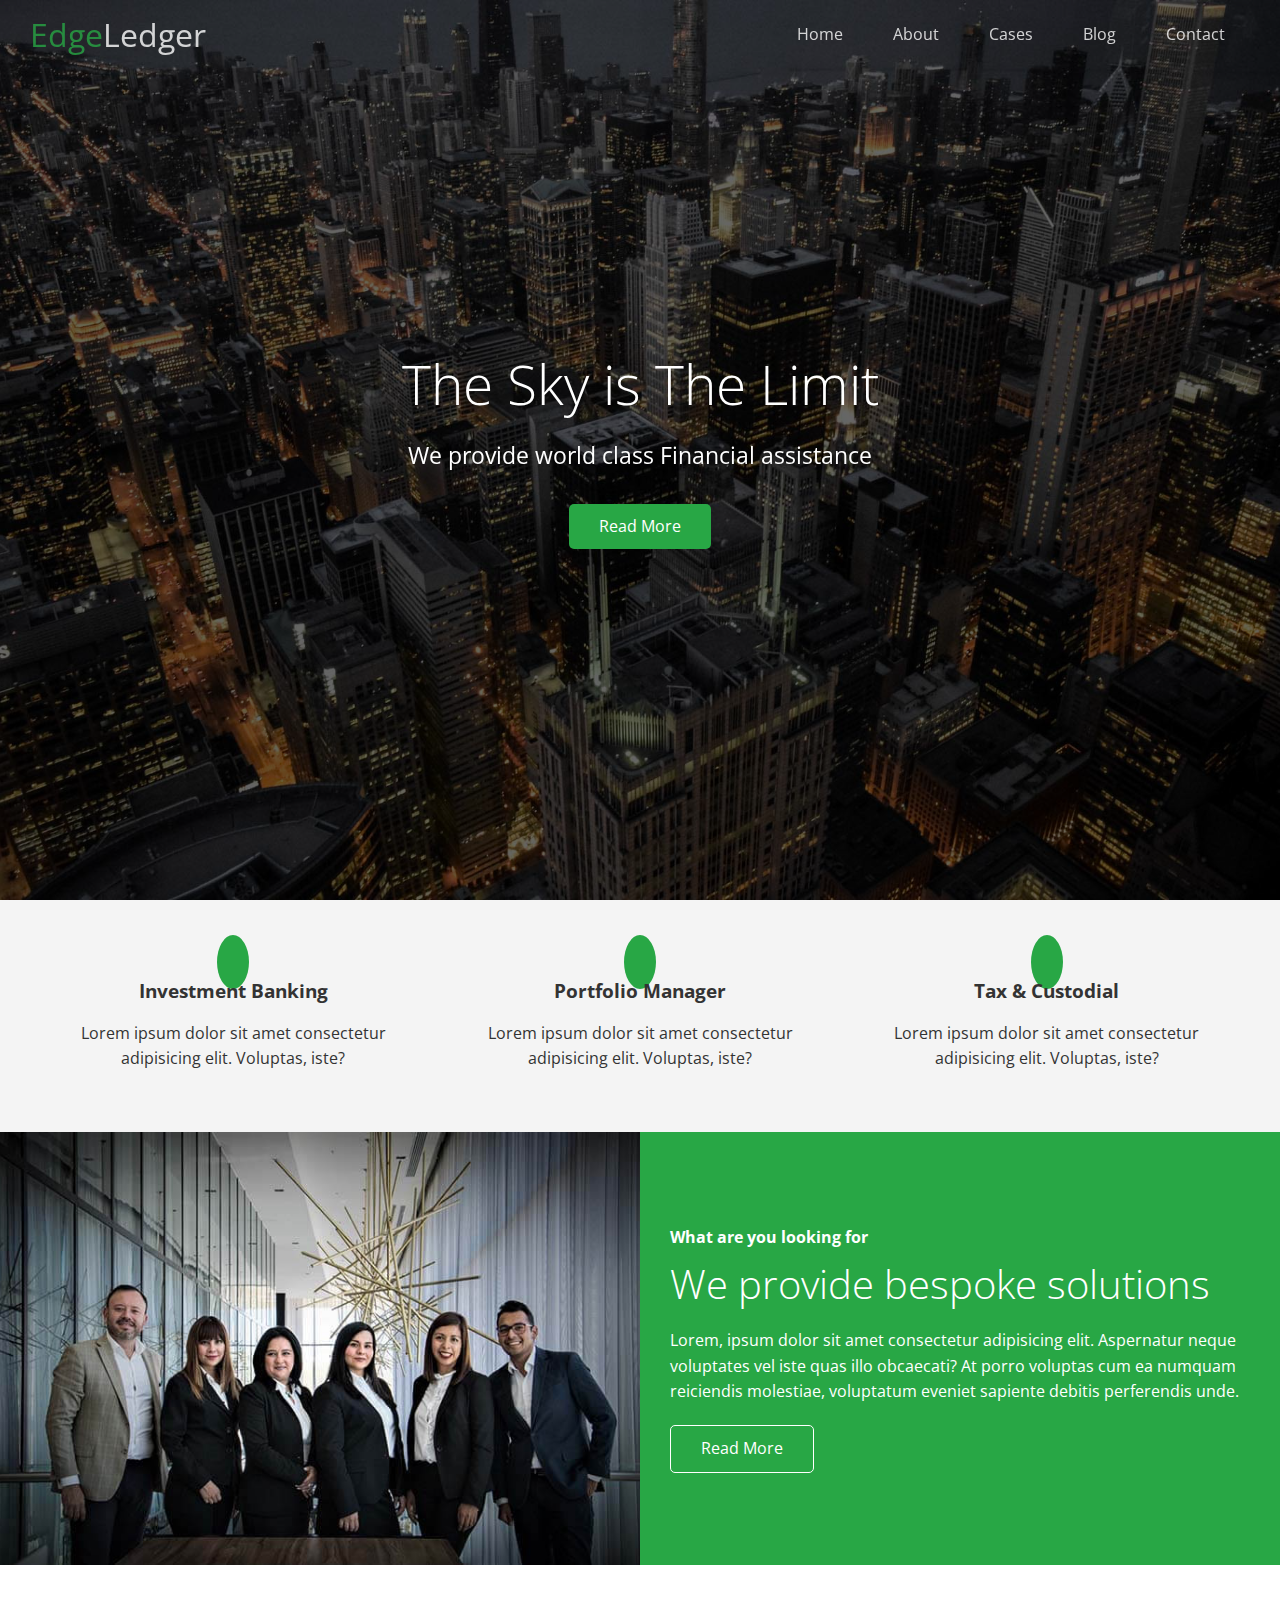
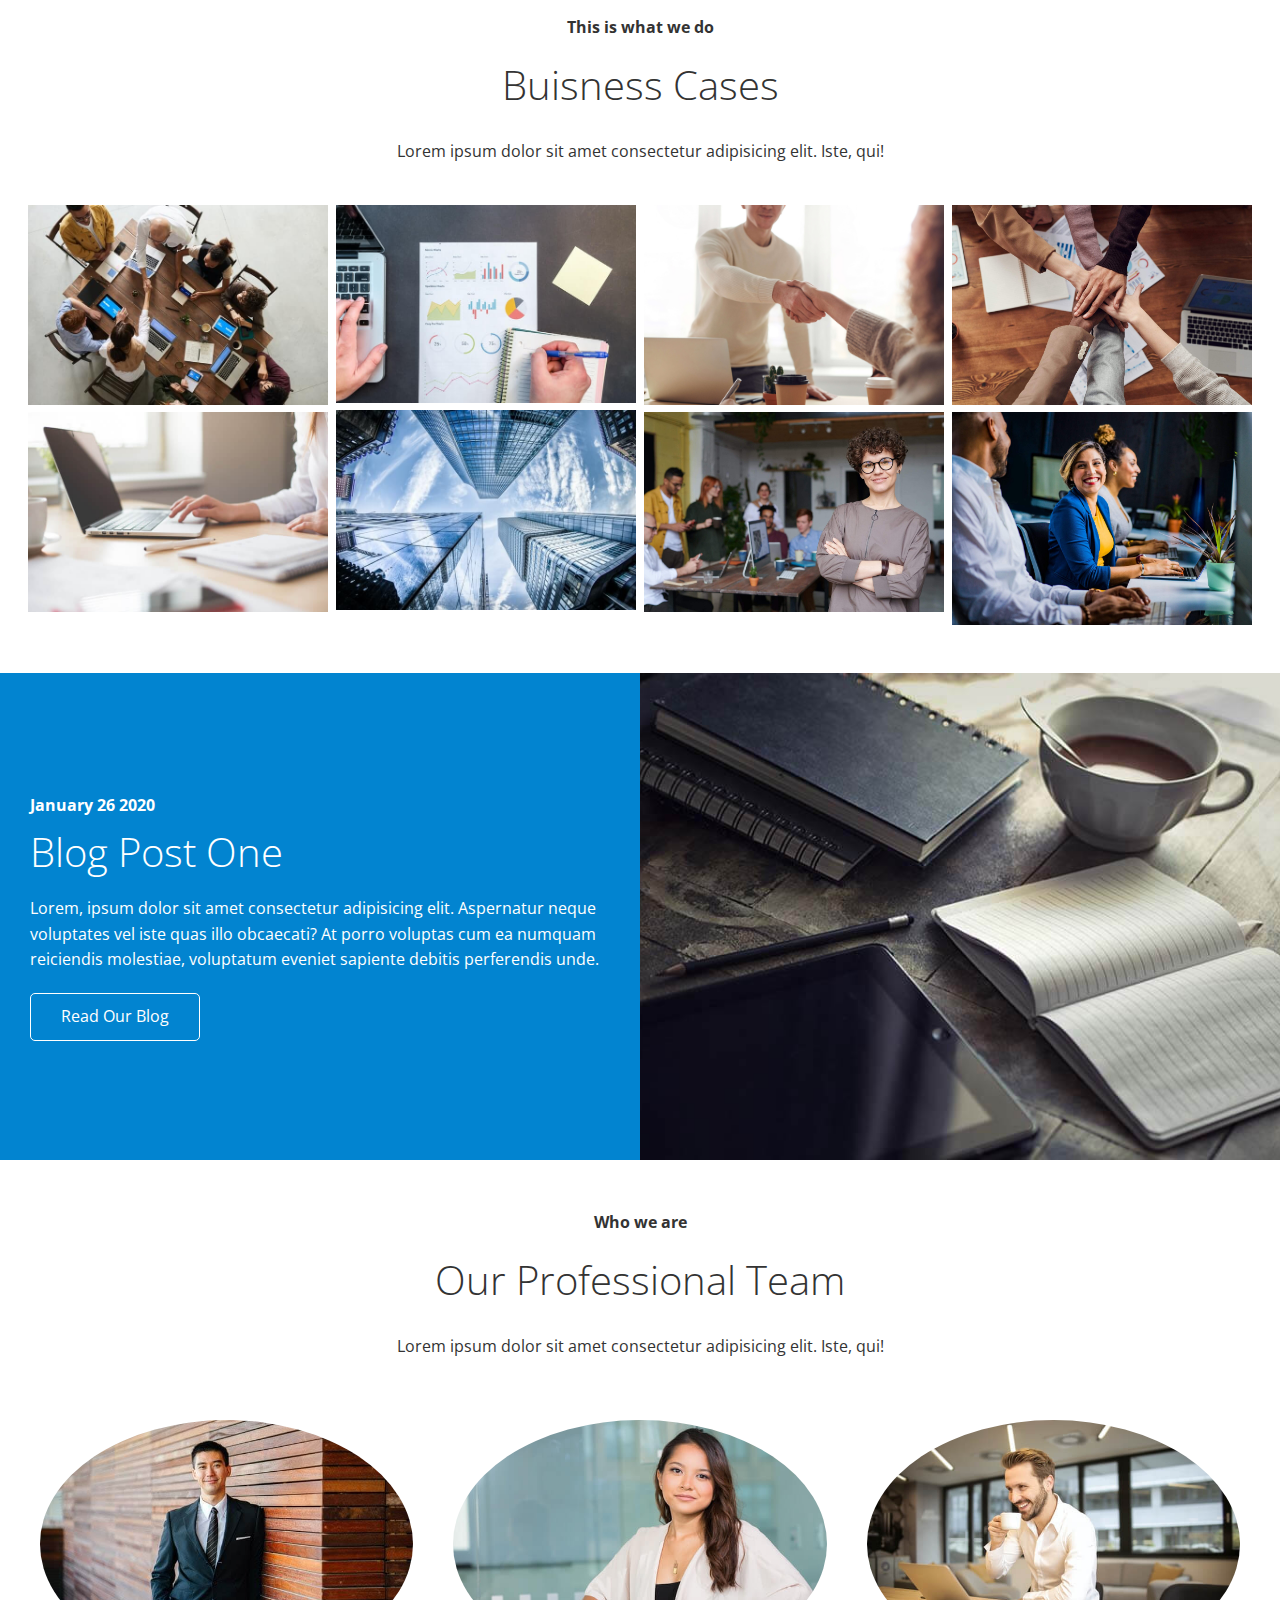
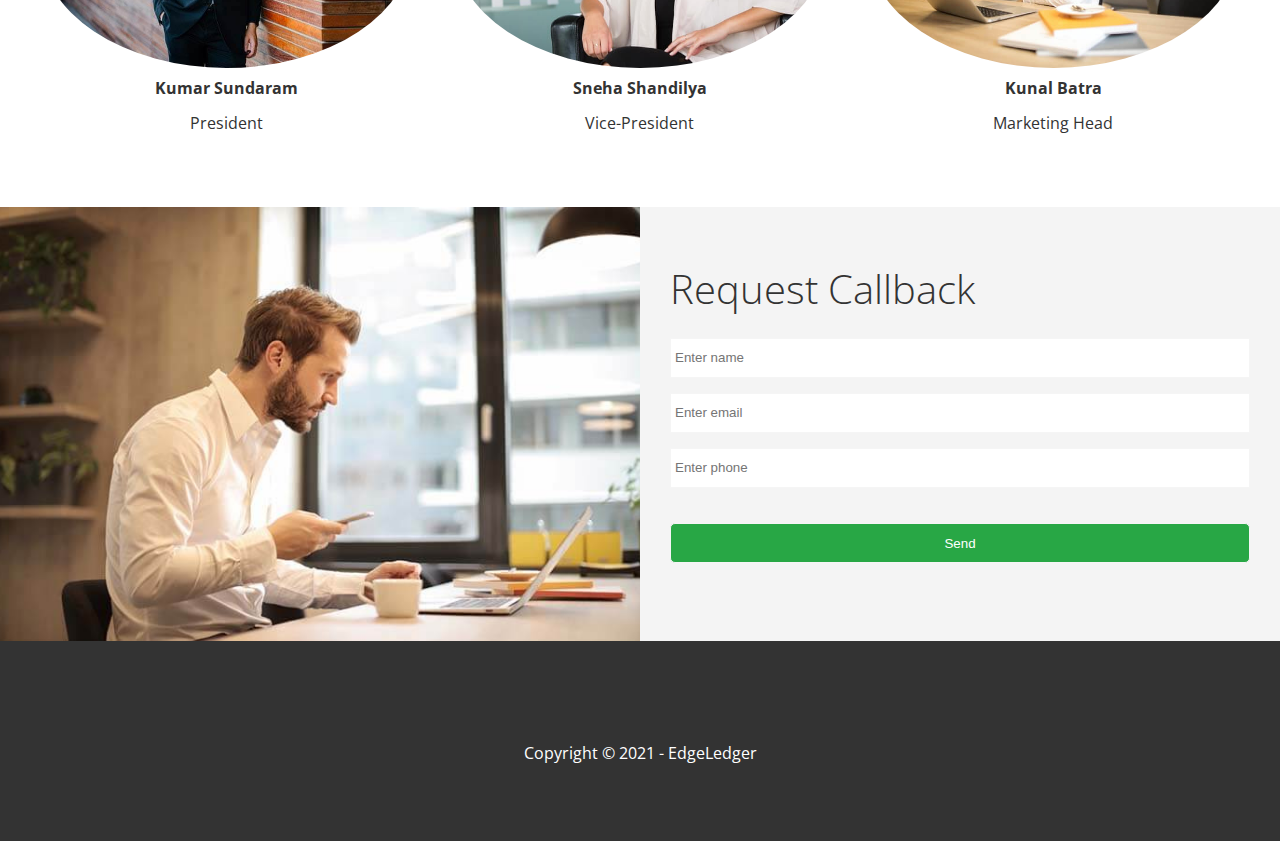
<file: index.html>
<!DOCTYPE html>
<html lang="en">
  <head>
    <meta charset="UTF-8" />
    <meta name="viewport" content="width=device-width, initial-scale=1.0" />
    <link
      rel="stylesheet"
      href="https://cdnjs.cloudflare.com/ajax/libs/font-awesome/5.15.2/css/all.min.css"
      integrity="sha512-HK5fgLBL+xu6dm/Ii3z4xhlSUyZgTT9tuc/hSrtw6uzJOvgRr2a9jyxxT1ely+B+xFAmJKVSTbpM/CuL7qxO8w=="
      crossorigin="anonymous"
    />
    <link rel="shortcut icon" type="image/x-icon" href="/favicon.ico">
    <link rel="stylesheet" href="css/lightbox.min.css" />
    <link rel="stylesheet" href="css/utilities.css" />
    <link rel="stylesheet" href="css/style.css" />
    <title>Welcome to EdgeLedger</title>
  </head>
  <body id="home">
    <header class="hero">
      <div id="navbar" class="navbar top">
        <h1 class="logo">
          <span class="text-primary"><i class="fas fa-book-open"></i> Edge</span
          >Ledger
        </h1>
        <nav>
          <ul>
            <li><a href="#home">Home</a></li>
            <li><a href="#about">About</a></li>
            <li><a href="#cases">Cases</a></li>
            <li><a href="#blog">Blog</a></li>
            <li><a href="#contact">Contact</a></li>
          </ul>
        </nav>
      </div>

      <div class="content">
        <h1>The Sky is The Limit</h1>
        <p>We provide world class Financial assistance</p>
        <a href="#about" class="btn"
          ><i class="fas fa-chevron-right"></i> Read More</a
        >
      </div>
    </header>

    <main>
      <!-- About:Icons -->
      <section id="about" class="icons bg-light">
        <div class="flex-items">
          <div>
            <i class="fas fa-university fa-2x"></i>
            <div>
              <h3>Investment Banking</h3>
              <p>
                Lorem ipsum dolor sit amet consectetur adipisicing elit.
                Voluptas, iste?
              </p>
            </div>
          </div>
          <div>
            <i class="fas fa-book-reader fa-2x"></i>
            <div>
              <h3>Portfolio Manager</h3>
              <p>
                Lorem ipsum dolor sit amet consectetur adipisicing elit.
                Voluptas, iste?
              </p>
            </div>
          </div>
          <div>
            <i class="fas fa-pencil-alt fa-2x"></i>
            <div>
              <h3>Tax & Custodial</h3>
              <p>
                Lorem ipsum dolor sit amet consectetur adipisicing elit.
                Voluptas, iste?
              </p>
            </div>
          </div>
        </div>
      </section>

      <!-- About:Solutions -->
      <section class="solution flex-columns">
        <div class="row">
          <div class="column">
            <div class="column-1">
              <img src="images/home/people.jpg" alt="People img" />
            </div>
          </div>
          <div class="column">
            <div class="column-2 bg-primary">
              <h4>What are you looking for</h4>
              <h2>We provide bespoke solutions</h2>
              <p>
                Lorem, ipsum dolor sit amet consectetur adipisicing elit.
                Aspernatur neque voluptates vel iste quas illo obcaecati? At
                porro voluptas cum ea numquam reiciendis molestiae, voluptatum
                eveniet sapiente debitis perferendis unde.
              </p>
              <a href="#" class="btn btn-outline">
                <i class="fas fa-chevron"></i> Read More
              </a>
            </div>
          </div>
        </div>
      </section>

      <!-- Cases -->
      <section id="cases" class="cases flex-grid section-padding">
        <header class="section-header">
          <h4>This is what we do</h4>
          <h2>Buisness Cases</h2>
          <p>
            Lorem ipsum dolor sit amet consectetur adipisicing elit. Iste, qui!
          </p>
        </header>
        <div class="row">
          <div class="column">
            <a
              href="images/cases/cases1.jpg"
              data-lightbox="cases"
              data-title="Lorem ipsum dolor sit amet consectetur adipisicing elit. Iste, qui!"
            >
              <img src="images/cases/cases1.jpg" alt="" />
            </a>
            <a
              href="images/cases/cases2.jpg"
              data-lightbox="cases"
              data-title="Lorem ipsum dolor sit amet consectetur adipisicing elit. Iste, qui!"
            >
              <img src="images/cases/cases2.jpg" alt="" />
            </a>
          </div>
          <div class="column">
            <a
              href="images/cases/cases3.jpg"
              data-lightbox="cases"
              data-title="Lorem ipsum dolor sit amet consectetur adipisicing elit. Iste, qui!"
            >
              <img src="images/cases/cases3.jpg" alt="" />
            </a>
            <a
              href="images/cases/cases4.jpg"
              data-lightbox="cases"
              data-title="Lorem ipsum dolor sit amet consectetur adipisicing elit. Iste, qui!"
            >
              <img src="images/cases/cases4.jpg" alt="" />
            </a>
          </div>
          <div class="column">
            <a
              href="images/cases/cases5.jpg"
              data-lightbox="cases"
              data-title="Lorem ipsum dolor sit amet consectetur adipisicing elit. Iste, qui!"
            >
              <img src="images/cases/cases5.jpg" alt="" />
            </a>
            <a
              href="images/cases/cases6.jpg"
              data-lightbox="cases"
              data-title="Lorem ipsum dolor sit amet consectetur adipisicing elit. Iste, qui!"
            >
              <img src="images/cases/cases6.jpg" alt="" />
            </a>
          </div>
          <div class="column">
            <a
              href="images/cases/cases7.jpg"
              data-lightbox="cases"
              data-title="Lorem ipsum dolor sit amet consectetur adipisicing elit. Iste, qui!"
            >
              <img src="images/cases/cases7.jpg" alt="" />
            </a>
            <a
              href="images/cases/cases8.jpg"
              data-lightbox="cases"
              data-title="Lorem ipsum dolor sit amet consectetur adipisicing elit. Iste, qui!"
            >
              <img src="images/cases/cases8.jpg" alt="" />
            </a>
          </div>
        </div>
      </section>

      <!-- Blog -->
      <section id="blog" class="blog flex-columns flex-reverse">
        <div class="row">
          <div class="column">
            <div class="column-1">
              <img src="images/home/blog.jpg" alt="Blog img" />
            </div>
          </div>
          <div class="column">
            <div class="column-2 bg-secondary">
              <h4>January 26 2020</h4>
              <h2>Blog Post One</h2>
              <p>
                Lorem, ipsum dolor sit amet consectetur adipisicing elit.
                Aspernatur neque voluptates vel iste quas illo obcaecati? At
                porro voluptas cum ea numquam reiciendis molestiae, voluptatum
                eveniet sapiente debitis perferendis unde.
              </p>
              <a href="blog.html" class="btn btn-outline">
                <i class="fas fa-chevron"></i> Read Our Blog
              </a>
            </div>
          </div>
        </div>
      </section>

      <!-- Team -->

      <section id="team" class="team section-padding">
        <header class="section-header">
          <h4>Who we are</h4>
          <h2>Our Professional Team</h2>
          <p>
            Lorem ipsum dolor sit amet consectetur adipisicing elit. Iste, qui!
          </p>
        </header>

        <div class="flex-items">
          <div>
            <img src="images/team/person1.jpg" alt="" />
            <h4>Kumar Sundaram</h4>
            <p>President</p>
          </div>
          <div>
            <img src="images/team/person2.jpg" alt="" />
            <h4>Sneha Shandilya</h4>
            <p>Vice-President</p>
          </div>
          <div>
            <img src="images/team/person3.jpg" alt="" />
            <h4>Kunal Batra</h4>
            <p>Marketing Head</p>
          </div>
        </div>
      </section>

      <!-- Contact -->
      <section id="contact" class="contact flex-columns">
        <div class="row">
          <div class="column">
            <div class="column-1">
              <img src="images/home/contact.jpg" alt="People img" />
            </div>
          </div>
          <div class="column">
            <div class="column-2 bg-light">
              <h2>Request Callback</h2>
              <form action="" class="callback-form">
                <div class="form-control">
                  <label for="name"></label>
                  <input
                    type="text"
                    name="name"
                    id="name"
                    placeholder="Enter name"
                  />
                </div>
                <div class="form-control">
                  <label for="email"></label>
                  <input
                    type="email"
                    name="email"
                    id="email"
                    placeholder="Enter email"
                  />
                </div>
                <div class="form-control">
                  <label for="phone"></label>
                  <input
                    type="text"
                    name="phone"
                    id="phone"
                    placeholder="Enter phone"
                  />
                </div>
                <input type="button" value="Send" id="submit" class="btn" />
              </form>
            </div>
          </div>
        </div>
      </section>
    </main>

    <footer class="footer bg-dark">
      <div class="social">
        <a href="#"><i class="fab fa-facebook fa-2x"></i></a>
        <a href="#"><i class="fab fa-instagram fa-2x"></i></a>
        <a href="#"><i class="fab fa-twitter fa-2x"></i></a>
        <a href="#"><i class="fab fa-linkedin fa-2x"></i></a>
        <a href="#"><i class="fab fa-youtube fa-2x"></i></a>
      </div>
      <p>Copyright &copy; 2021 - EdgeLedger</p>
    </footer>
    <script
      src="https://code.jquery.com/jquery-3.5.1.min.js"
      integrity="sha256-9/aliU8dGd2tb6OSsuzixeV4y/faTqgFtohetphbbj0="
      crossorigin="anonymous"
    ></script>
    <script src="js/lightbox.min.js"></script>

    <script>
      const navbar = document.getElementById("navbar");
      let scrolled = false;

      window.onscroll = function () {
        if (window.pageYOffset > 100) {
          navbar.classList.remove("top");
          if (!scrolled) {
            navbar.style.transform = "translateY(-70px)";
          }
          setTimeout(function () {
            navbar.style.transform = "translateY(0px)";
            scrolled = true;
          }, 200);
        } else {
          navbar.classList.add("top");
          scrolled = false;
        }
      };

      // Smooth Scrolling
      $("#navbar a, .btn").on("click", function (e) {
        if (this.hash !== "") {
          e.preventDefault();

          const hash = this.hash;

          $("html, body").animate(
            {
              scrollTop: $(hash).offset().top - 100,
            },
            800
          );
        }
      });
    </script>
  </body>
</html>
</file>
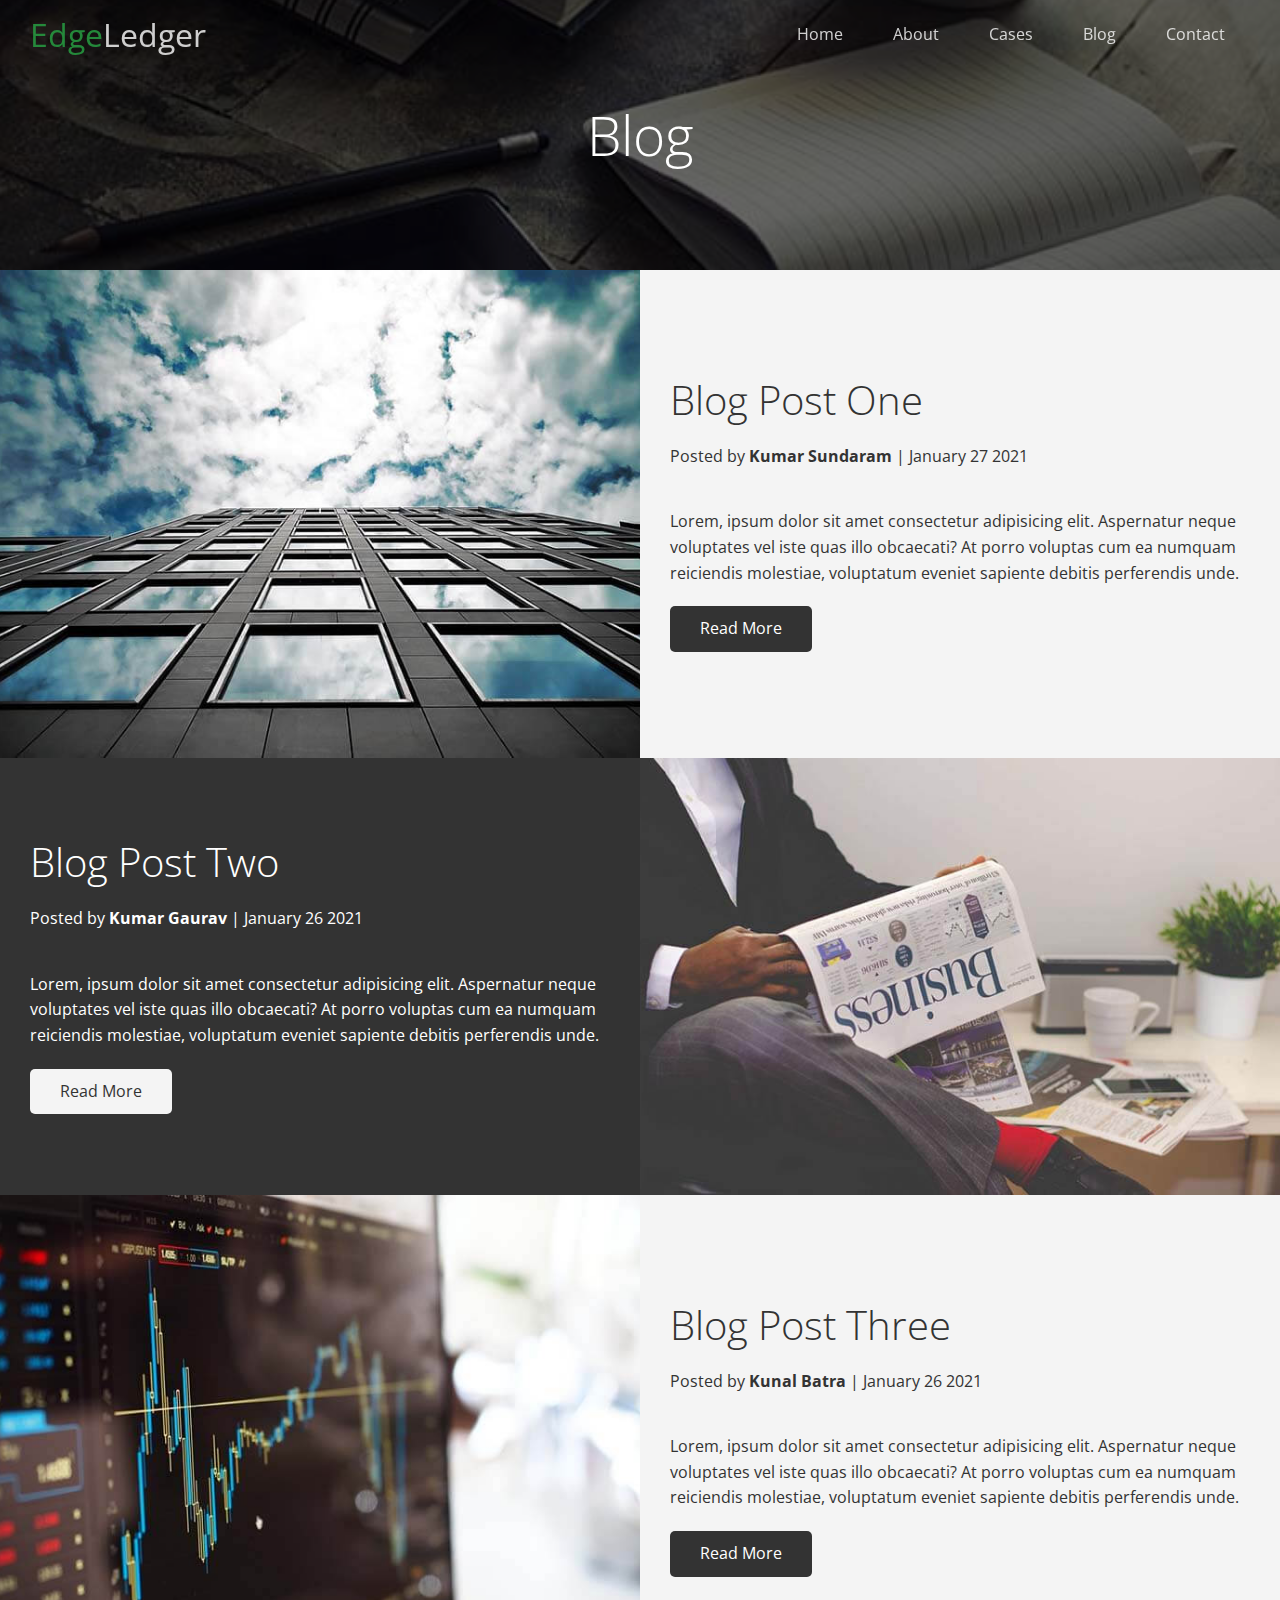
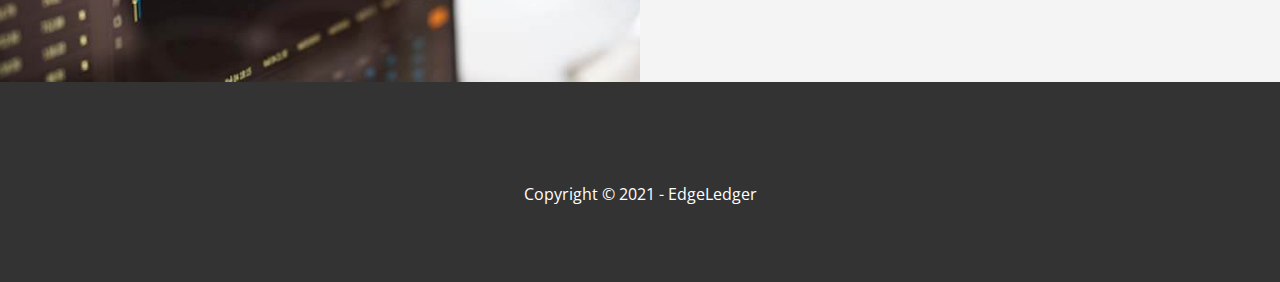
<file: blog.html>
<!DOCTYPE html>
<html lang="en">
  <head>
    <meta charset="UTF-8" />
    <meta name="viewport" content="width=device-width, initial-scale=1.0" />
    <link
      rel="stylesheet"
      href="https://cdnjs.cloudflare.com/ajax/libs/font-awesome/5.15.2/css/all.min.css"
      integrity="sha512-HK5fgLBL+xu6dm/Ii3z4xhlSUyZgTT9tuc/hSrtw6uzJOvgRr2a9jyxxT1ely+B+xFAmJKVSTbpM/CuL7qxO8w=="
      crossorigin="anonymous"
    />
    <link rel="stylesheet" href="css/utilities.css" />
    <link rel="stylesheet" href="css/style.css" />
    <title>Read Our Blog</title>
  </head>
  <body id="home">
    <header class="hero blog">
      <div id="navbar" class="navbar top">
        <h1 class="logo">
          <span class="text-primary"><i class="fas fa-book-open"></i> Edge</span
          >Ledger
        </h1>
        <nav>
          <ul>
            <li><a href="index.html#home">Home</a></li>
            <li><a href="index.html#about">About</a></li>
            <li><a href="index.html#cases">Cases</a></li>
            <li><a href="index.html#blog">Blog</a></li>
            <li><a href="index.html#contact">Contact</a></li>
          </ul>
        </nav>
      </div>

      <div class="content">
        <h1>Blog</h1>
      </div>
    </header>

    <main>
      <article class="flex-columns">
        <div class="row">
          <div class="column">
            <div class="column-1">
              <img src="images/blog/blog1.jpg" alt="People img" />
            </div>
          </div>
          <div class="column">
            <div class="column-2 bg-light">
              <h2>Blog Post One</h2>
              <p class="meta">
                <i class="fas fa-user"></i> Posted by
                <strong>Kumar Sundaram</strong> | January 27 2021
              </p>
              <p>
                Lorem, ipsum dolor sit amet consectetur adipisicing elit.
                Aspernatur neque voluptates vel iste quas illo obcaecati? At
                porro voluptas cum ea numquam reiciendis molestiae, voluptatum
                eveniet sapiente debitis perferendis unde.
              </p>
              <a href="post1.html" class="btn btn-dark">
                <i class="fas fa-chevron"></i> Read More
              </a>
            </div>
          </div>
        </div>
      </article>

      <article class="flex-columns flex-reverse">
        <div class="row">
          <div class="column">
            <div class="column-1">
              <img src="images/blog/blog2.jpg" alt="People img" />
            </div>
          </div>
          <div class="column">
            <div class="column-2 bg-dark">
              <h2>Blog Post Two</h2>
              <p class="meta">
                <i class="fas fa-user"></i> Posted by
                <strong>Kumar Gaurav</strong> | January 26 2021
              </p>
              <p>
                Lorem, ipsum dolor sit amet consectetur adipisicing elit.
                Aspernatur neque voluptates vel iste quas illo obcaecati? At
                porro voluptas cum ea numquam reiciendis molestiae, voluptatum
                eveniet sapiente debitis perferendis unde.
              </p>
              <a href="post2.html" class="btn btn-light">
                <i class="fas fa-chevron"></i> Read More
              </a>
            </div>
          </div>
        </div>
      </article>
      <article class="flex-columns">
        <div class="row">
          <div class="column">
            <div class="column-1">
              <img src="images/blog/blog3.jpg" alt="People img" />
            </div>
          </div>
          <div class="column">
            <div class="column-2 bg-light">
              <h2>Blog Post Three</h2>
              <p class="meta">
                <i class="fas fa-user"></i> Posted by
                <strong>Kunal Batra</strong> | January 26 2021
              </p>
              <p>
                Lorem, ipsum dolor sit amet consectetur adipisicing elit.
                Aspernatur neque voluptates vel iste quas illo obcaecati? At
                porro voluptas cum ea numquam reiciendis molestiae, voluptatum
                eveniet sapiente debitis perferendis unde.
              </p>
              <a href="post3.html" class="btn btn-dark">
                <i class="fas fa-chevron"></i> Read More
              </a>
            </div>
          </div>
        </div>
      </article>
    </main>

    <footer class="footer bg-dark">
      <div class="social">
        <a href="#"><i class="fab fa-facebook fa-2x"></i></a>
        <a href="#"><i class="fab fa-instagram fa-2x"></i></a>
        <a href="#"><i class="fab fa-twitter fa-2x"></i></a>
        <a href="#"><i class="fab fa-linkedin fa-2x"></i></a>
        <a href="#"><i class="fab fa-youtube fa-2x"></i></a>
      </div>
      <p>Copyright &copy; 2021 - EdgeLedger</p>
    </footer>

    <script>
      const navbar = document.getElementById("navbar");
      let scrolled = false;

      window.onscroll = function () {
        if (window.pageYOffset > 100) {
          navbar.classList.remove("top");
          if (!scrolled) {
            navbar.style.transform = "translateY(-70px)";
          }
          setTimeout(function () {
            navbar.style.transform = "translateY(0px)";
            scrolled = true;
          }, 200);
        } else {
          navbar.classList.add("top");
          scrolled = false;
        }
      };
    </script>
  </body>
</html>
</file>
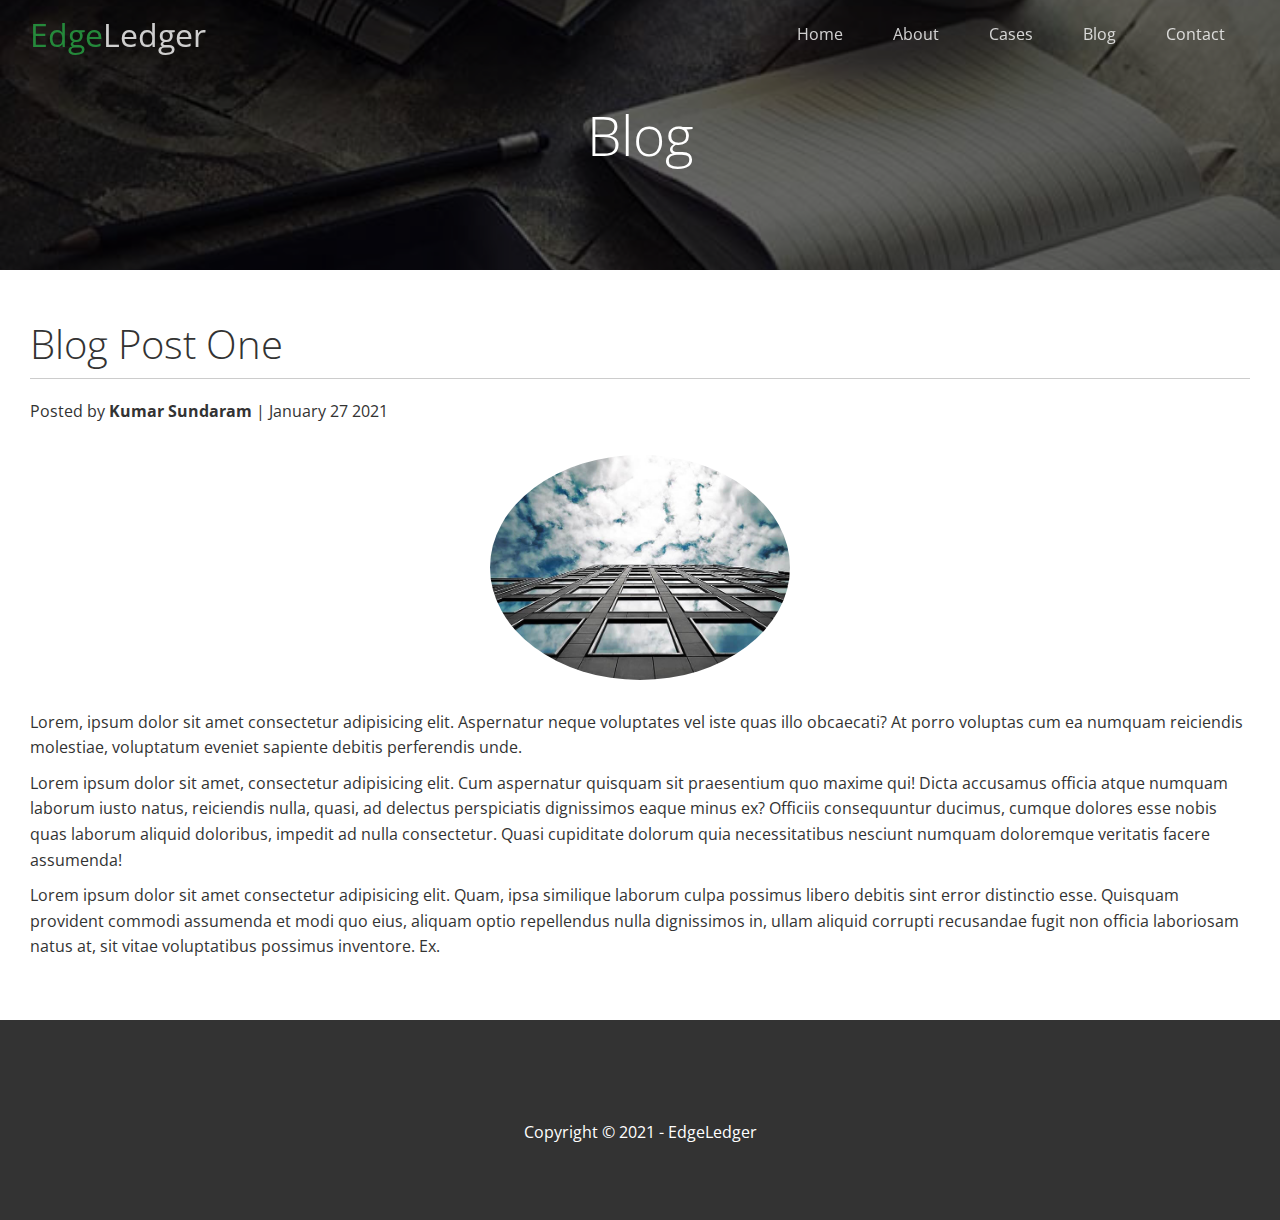
<file: post1.html>
<!DOCTYPE html>
<html lang="en">
  <head>
    <meta charset="UTF-8" />
    <meta name="viewport" content="width=device-width, initial-scale=1.0" />
    <link
      rel="stylesheet"
      href="https://cdnjs.cloudflare.com/ajax/libs/font-awesome/5.15.2/css/all.min.css"
      integrity="sha512-HK5fgLBL+xu6dm/Ii3z4xhlSUyZgTT9tuc/hSrtw6uzJOvgRr2a9jyxxT1ely+B+xFAmJKVSTbpM/CuL7qxO8w=="
      crossorigin="anonymous"
    />
    <link rel="stylesheet" href="css/utilities.css" />
    <link rel="stylesheet" href="css/style.css" />
    <title>Post 1</title>
  </head>
  <body id="home">
    <header class="hero blog">
      <div id="navbar" class="navbar top">
        <h1 class="logo">
          <span class="text-primary"><i class="fas fa-book-open"></i> Edge</span
          >Ledger
        </h1>
        <nav>
          <ul>
            <li><a href="index.html#home">Home</a></li>
            <li><a href="index.html#about">About</a></li>
            <li><a href="index.html#cases">Cases</a></li>
            <li><a href="index.html#blog">Blog</a></li>
            <li><a href="index.html#contact">Contact</a></li>
          </ul>
        </nav>
      </div>

      <div class="content">
        <h1>Blog</h1>
      </div>
    </header>

    <main>
      <section class="post">
        <h2>Blog Post One</h2>
        <p class="meta">
          <i class="fas fa-user"></i> Posted by
          <strong>Kumar Sundaram</strong> | January 27 2021
        </p>
        <img src="images/blog/blog1.jpg" alt="" />
        <p>
          Lorem, ipsum dolor sit amet consectetur adipisicing elit. Aspernatur
          neque voluptates vel iste quas illo obcaecati? At porro voluptas cum
          ea numquam reiciendis molestiae, voluptatum eveniet sapiente debitis
          perferendis unde.
        </p>
        <p>
          Lorem ipsum dolor sit amet, consectetur adipisicing elit. Cum
          aspernatur quisquam sit praesentium quo maxime qui! Dicta accusamus
          officia atque numquam laborum iusto natus, reiciendis nulla, quasi, ad
          delectus perspiciatis dignissimos eaque minus ex? Officiis
          consequuntur ducimus, cumque dolores esse nobis quas laborum aliquid
          doloribus, impedit ad nulla consectetur. Quasi cupiditate dolorum quia
          necessitatibus nesciunt numquam doloremque veritatis facere assumenda!
        </p>
        <p>
          Lorem ipsum dolor sit amet consectetur adipisicing elit. Quam, ipsa
          similique laborum culpa possimus libero debitis sint error distinctio
          esse. Quisquam provident commodi assumenda et modi quo eius, aliquam
          optio repellendus nulla dignissimos in, ullam aliquid corrupti
          recusandae fugit non officia laboriosam natus at, sit vitae
          voluptatibus possimus inventore. Ex.
        </p>
      </section>
    </main>

    <footer class="footer bg-dark">
      <div class="social">
        <a href="#"><i class="fab fa-facebook fa-2x"></i></a>
        <a href="#"><i class="fab fa-instagram fa-2x"></i></a>
        <a href="#"><i class="fab fa-twitter fa-2x"></i></a>
        <a href="#"><i class="fab fa-linkedin fa-2x"></i></a>
        <a href="#"><i class="fab fa-youtube fa-2x"></i></a>
      </div>
      <p>Copyright &copy; 2021 - EdgeLedger</p>
    </footer>
    <script>
      const navbar = document.getElementById("navbar");
      let scrolled = false;

      window.onscroll = function () {
        if (window.pageYOffset > 100) {
          navbar.classList.remove("top");
          if (!scrolled) {
            navbar.style.transform = "translateY(-70px)";
          }
          setTimeout(function () {
            navbar.style.transform = "translateY(0px)";
            scrolled = true;
          }, 200);
        } else {
          navbar.classList.add("top");
          scrolled = false;
        }
      };
    </script>
  </body>
</html>
</file>
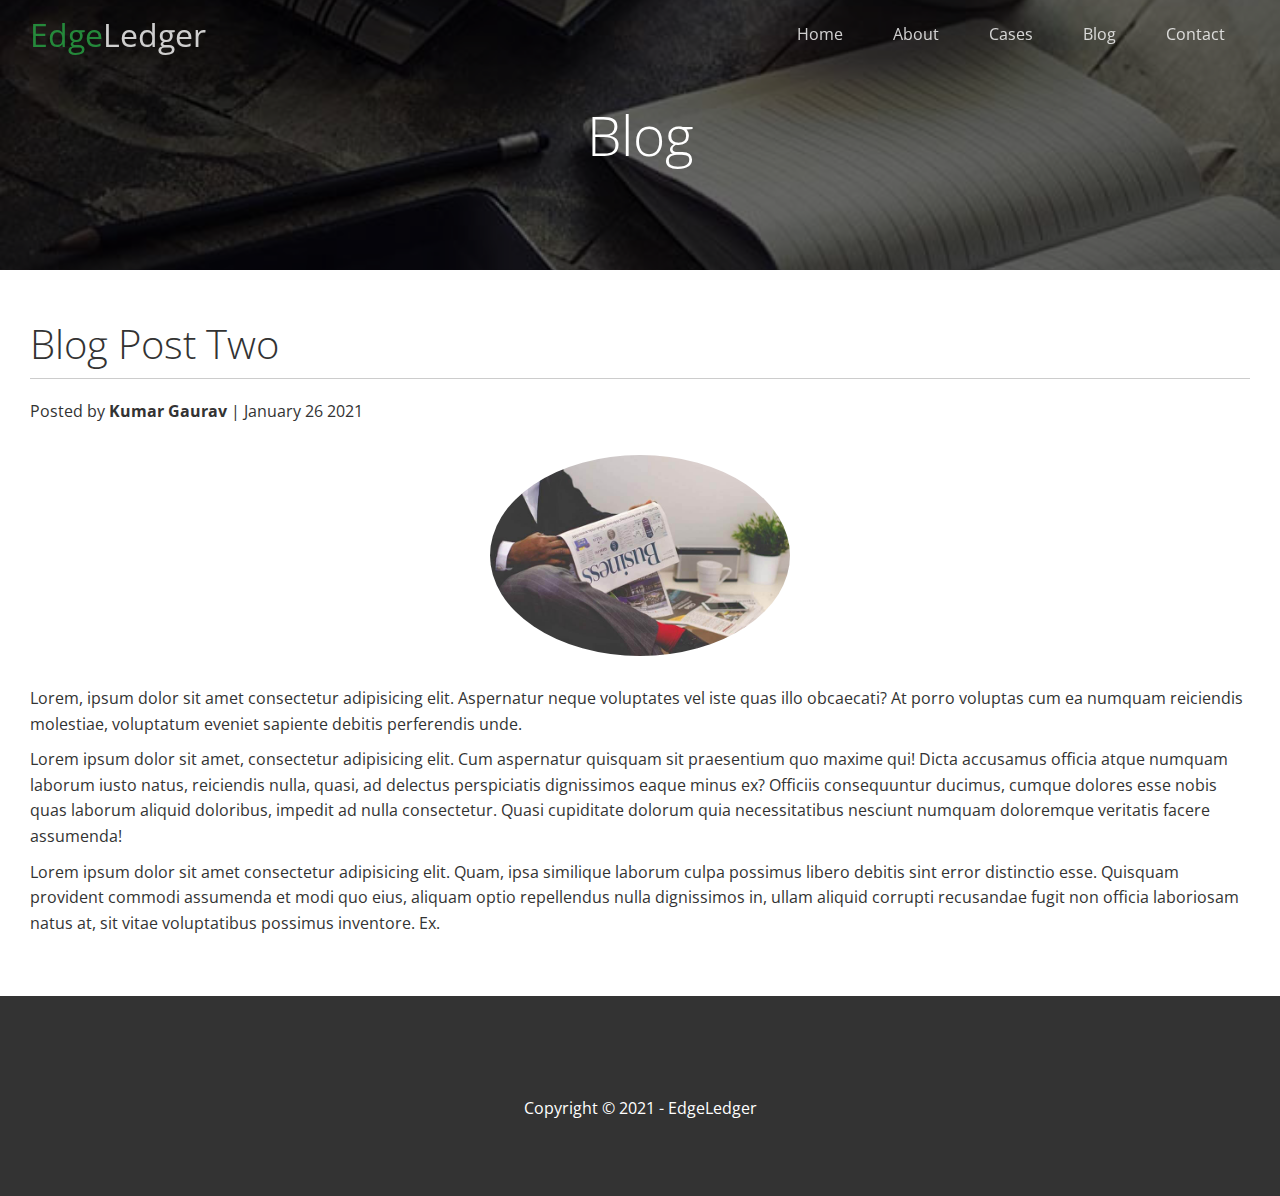
<file: post2.html>
<!DOCTYPE html>
<html lang="en">
  <head>
    <meta charset="UTF-8" />
    <meta name="viewport" content="width=device-width, initial-scale=1.0" />
    <link
      rel="stylesheet"
      href="https://cdnjs.cloudflare.com/ajax/libs/font-awesome/5.15.2/css/all.min.css"
      integrity="sha512-HK5fgLBL+xu6dm/Ii3z4xhlSUyZgTT9tuc/hSrtw6uzJOvgRr2a9jyxxT1ely+B+xFAmJKVSTbpM/CuL7qxO8w=="
      crossorigin="anonymous"
    />
    <link rel="stylesheet" href="css/utilities.css" />
    <link rel="stylesheet" href="css/style.css" />
    <title>Post 2</title>
  </head>
  <body id="home">
    <header class="hero blog">
      <div id="navbar" class="navbar top">
        <h1 class="logo">
          <span class="text-primary"><i class="fas fa-book-open"></i> Edge</span
          >Ledger
        </h1>
        <nav>
          <ul>
            <li><a href="index.html#home">Home</a></li>
            <li><a href="index.html#about">About</a></li>
            <li><a href="index.html#cases">Cases</a></li>
            <li><a href="index.html#blog">Blog</a></li>
            <li><a href="index.html#contact">Contact</a></li>
          </ul>
        </nav>
      </div>

      <div class="content">
        <h1>Blog</h1>
      </div>
    </header>

    <main>
      <section class="post">
        <h2>Blog Post Two</h2>
        <p class="meta">
          <i class="fas fa-user"></i> Posted by <strong>Kumar Gaurav</strong> |
          January 26 2021
        </p>
        <img src="images/blog/blog2.jpg" alt="" />
        <p>
          Lorem, ipsum dolor sit amet consectetur adipisicing elit. Aspernatur
          neque voluptates vel iste quas illo obcaecati? At porro voluptas cum
          ea numquam reiciendis molestiae, voluptatum eveniet sapiente debitis
          perferendis unde.
        </p>
        <p>
          Lorem ipsum dolor sit amet, consectetur adipisicing elit. Cum
          aspernatur quisquam sit praesentium quo maxime qui! Dicta accusamus
          officia atque numquam laborum iusto natus, reiciendis nulla, quasi, ad
          delectus perspiciatis dignissimos eaque minus ex? Officiis
          consequuntur ducimus, cumque dolores esse nobis quas laborum aliquid
          doloribus, impedit ad nulla consectetur. Quasi cupiditate dolorum quia
          necessitatibus nesciunt numquam doloremque veritatis facere assumenda!
        </p>
        <p>
          Lorem ipsum dolor sit amet consectetur adipisicing elit. Quam, ipsa
          similique laborum culpa possimus libero debitis sint error distinctio
          esse. Quisquam provident commodi assumenda et modi quo eius, aliquam
          optio repellendus nulla dignissimos in, ullam aliquid corrupti
          recusandae fugit non officia laboriosam natus at, sit vitae
          voluptatibus possimus inventore. Ex.
        </p>
      </section>
    </main>

    <footer class="footer bg-dark">
      <div class="social">
        <a href="#"><i class="fab fa-facebook fa-2x"></i></a>
        <a href="#"><i class="fab fa-instagram fa-2x"></i></a>
        <a href="#"><i class="fab fa-twitter fa-2x"></i></a>
        <a href="#"><i class="fab fa-linkedin fa-2x"></i></a>
        <a href="#"><i class="fab fa-youtube fa-2x"></i></a>
      </div>
      <p>Copyright &copy; 2021 - EdgeLedger</p>
    </footer>
    <script>
      const navbar = document.getElementById("navbar");
      let scrolled = false;

      window.onscroll = function () {
        if (window.pageYOffset > 100) {
          navbar.classList.remove("top");
          if (!scrolled) {
            navbar.style.transform = "translateY(-70px)";
          }
          setTimeout(function () {
            navbar.style.transform = "translateY(0px)";
            scrolled = true;
          }, 200);
        } else {
          navbar.classList.add("top");
          scrolled = false;
        }
      };
    </script>
  </body>
</html>
</file>
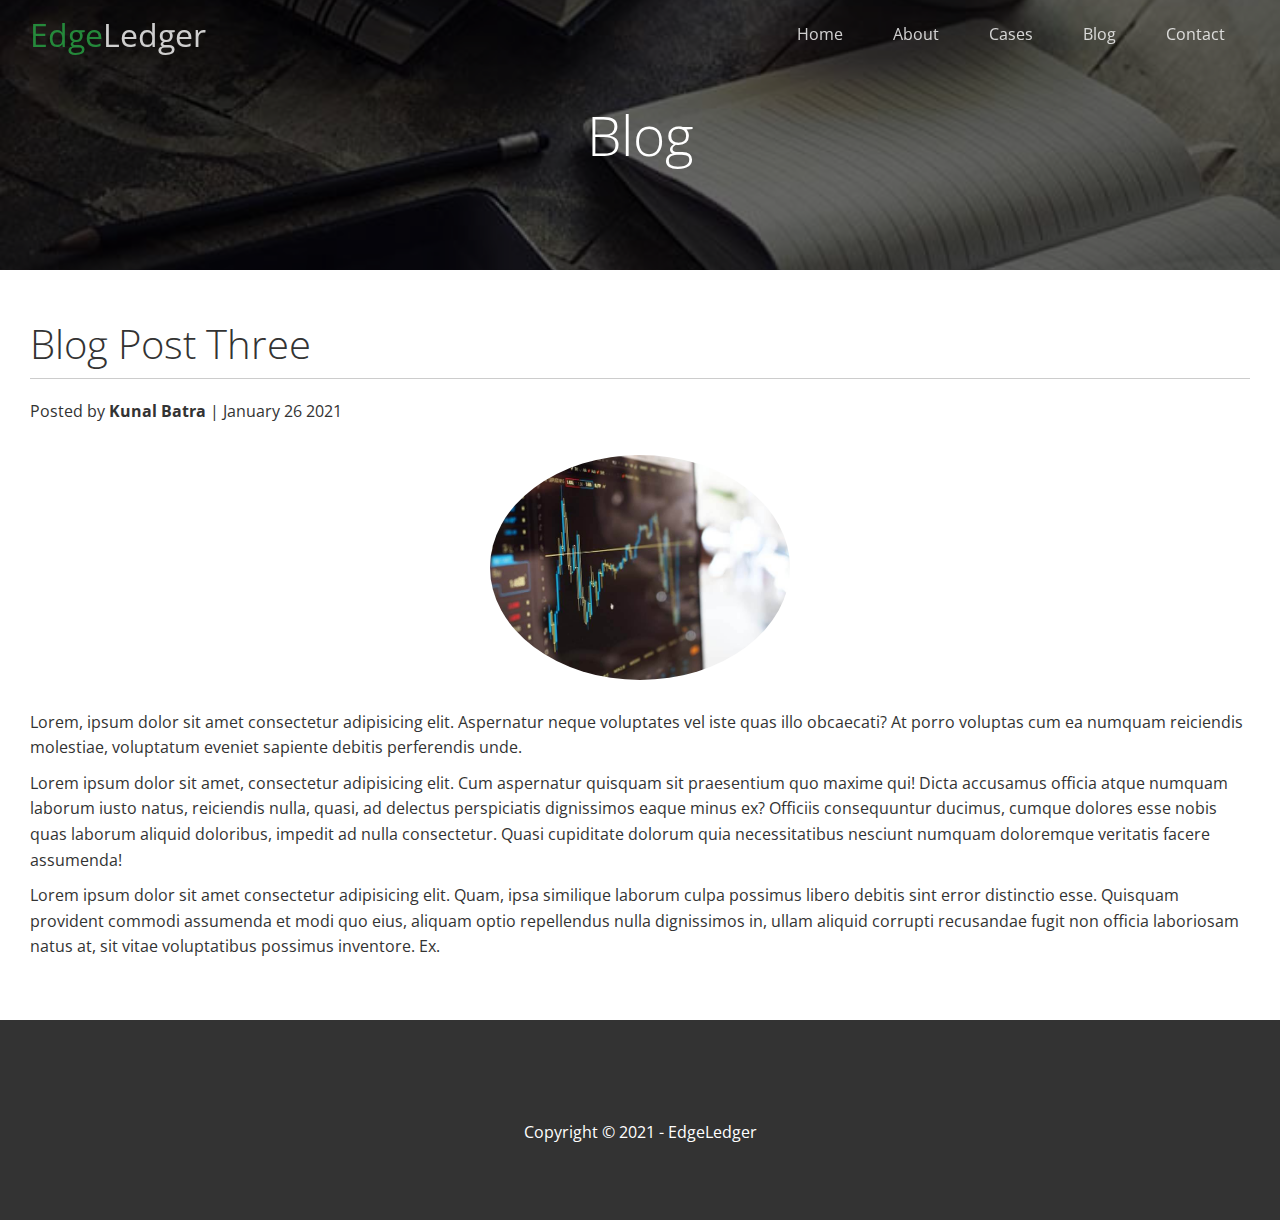
<file: post3.html>
<!DOCTYPE html>
<html lang="en">
  <head>
    <meta charset="UTF-8" />
    <meta name="viewport" content="width=device-width, initial-scale=1.0" />
    <link
      rel="stylesheet"
      href="https://cdnjs.cloudflare.com/ajax/libs/font-awesome/5.15.2/css/all.min.css"
      integrity="sha512-HK5fgLBL+xu6dm/Ii3z4xhlSUyZgTT9tuc/hSrtw6uzJOvgRr2a9jyxxT1ely+B+xFAmJKVSTbpM/CuL7qxO8w=="
      crossorigin="anonymous"
    />
    <link rel="stylesheet" href="css/utilities.css" />
    <link rel="stylesheet" href="css/style.css" />
    <title>Post 3</title>
  </head>
  <body id="home">
    <header class="hero blog">
      <div id="navbar" class="navbar top">
        <h1 class="logo">
          <span class="text-primary"><i class="fas fa-book-open"></i> Edge</span
          >Ledger
        </h1>
        <nav>
          <ul>
            <li><a href="index.html#home">Home</a></li>
            <li><a href="index.html#about">About</a></li>
            <li><a href="index.html#cases">Cases</a></li>
            <li><a href="index.html#blog">Blog</a></li>
            <li><a href="index.html#contact">Contact</a></li>
          </ul>
        </nav>
      </div>

      <div class="content">
        <h1>Blog</h1>
      </div>
    </header>

    <main>
      <section class="post">
        <h2>Blog Post Three</h2>
        <p class="meta">
          <i class="fas fa-user"></i> Posted by <strong>Kunal Batra</strong> |
          January 26 2021
        </p>
        <img src="images/blog/blog3.jpg" alt="" />
        <p>
          Lorem, ipsum dolor sit amet consectetur adipisicing elit. Aspernatur
          neque voluptates vel iste quas illo obcaecati? At porro voluptas cum
          ea numquam reiciendis molestiae, voluptatum eveniet sapiente debitis
          perferendis unde.
        </p>
        <p>
          Lorem ipsum dolor sit amet, consectetur adipisicing elit. Cum
          aspernatur quisquam sit praesentium quo maxime qui! Dicta accusamus
          officia atque numquam laborum iusto natus, reiciendis nulla, quasi, ad
          delectus perspiciatis dignissimos eaque minus ex? Officiis
          consequuntur ducimus, cumque dolores esse nobis quas laborum aliquid
          doloribus, impedit ad nulla consectetur. Quasi cupiditate dolorum quia
          necessitatibus nesciunt numquam doloremque veritatis facere assumenda!
        </p>
        <p>
          Lorem ipsum dolor sit amet consectetur adipisicing elit. Quam, ipsa
          similique laborum culpa possimus libero debitis sint error distinctio
          esse. Quisquam provident commodi assumenda et modi quo eius, aliquam
          optio repellendus nulla dignissimos in, ullam aliquid corrupti
          recusandae fugit non officia laboriosam natus at, sit vitae
          voluptatibus possimus inventore. Ex.
        </p>
      </section>
    </main>

    <footer class="footer bg-dark">
      <div class="social">
        <a href="#"><i class="fab fa-facebook fa-2x"></i></a>
        <a href="#"><i class="fab fa-instagram fa-2x"></i></a>
        <a href="#"><i class="fab fa-twitter fa-2x"></i></a>
        <a href="#"><i class="fab fa-linkedin fa-2x"></i></a>
        <a href="#"><i class="fab fa-youtube fa-2x"></i></a>
      </div>
      <p>Copyright &copy; 2021 - EdgeLedger</p>
    </footer>

    <script>
      const navbar = document.getElementById("navbar");
      let scrolled = false;

      window.onscroll = function () {
        if (window.pageYOffset > 100) {
          navbar.classList.remove("top");
          if (!scrolled) {
            navbar.style.transform = "translateY(-70px)";
          }
          setTimeout(function () {
            navbar.style.transform = "translateY(0px)";
            scrolled = true;
          }, 200);
        } else {
          navbar.classList.add("top");
          scrolled = false;
        }
      };
    </script>
  </body>
</html>
</file>
<file: css/utilities.css>
/* Text color */
.text-primary{
    color: #28a745;
}
.text-secondary{
    color: #0284d0;
}

/* Button */

.btn{
    cursor: pointer;
    display: inline-block;
    color: #ffffff;
    background: #28a745;
    padding: 10px 30px;
    border: none;
    border-radius: 5px;
}
.btn:hover{
    opacity: 0.9;
}

.btn-primary,
.bg-primary{
    color: #ffffff;
    background: #28a745;
}
.btn-secondary,
.bg-secondary{
    color: #ffffff;
    background: #0284d0;
}
.btn-dark,
.bg-dark{
    color: #ffffff;
    background: #333333;
}
.btn-light,
.bg-light{
    color: #333333;
    background: #f4f4f4;
}

.btn-outline{
    background: transparent;
    border: 1px solid #ffffff;

}

/* Flex-items */
.flex-items{
    display: flex;
    align-items: center;
    justify-content: center;
    text-align: center;
    height: 100%;
}

.flex-items > div{
    padding: 20px;
}

/* Flex-Columns */

.flex-columns.flex-reverse .row{
    flex-direction: row-reverse;
}

.flex-columns .row{
    display: flex;
    flex-direction: row;
    flex-wrap: wrap;
    width: 100%;
}

.flex-columns .column{
    display: flex;
    flex-direction: column;
    flex-basis: 100%;
    flex: 1;
}

.flex-columns .column .column-1,
.flex-columns .column .column-2
{
    height: 100%;
}

.flex-columns img{
    width: 100%;
    height: 100%;
    object-fit: cover;
}

.flex-columns .column-2{
        display: flex;
        flex-direction: column;
        align-items: flex-start;
        justify-content: center;
        padding: 30px;
 }

 .flex-columns h2{
     font-size: 40px;
     font-weight: 100;
 }
 
 .flex-columns h4{
     margin-bottom: 10px;
 }
 .flex-columns p{
     margin: 20px 0;
 }

/* Section header */

.section-header{
    padding: 30px;
    display: flex;
    flex-direction: column;
    align-items: center;
    justify-content: center;
    text-align: center;
}


.section-header h2{
    font-size: 40px;
    margin: 20px 0;
}

.section-padding {
    padding: 20px 20px 40px;
}

/* Flex-grid */

.flex-grid .row{
    display: flex;
    flex-wrap: wrap;
    padding: 0px 4px;
}

.flex-grid .column{
    flex: 25%;
    max-width: 25%;
    padding: 0px 4px;}
</file>
<file: css/style.css>
@import url('https://fonts.googleapis.com/css2?family=Open+Sans:wght@300;400&display=swap');

*{
    box-sizing: border-box;
    margin: 0;
    padding: 0;
}

body{
    font-family: 'Open Sans', sans-serif;
    background: #ffffff;
    color: #333333;
    line-height: 1.6;
}

ul{
    list-style: none;
}

a{
    color: #333333;
    text-decoration: none;
}

h1,h2{
    font-weight: 300;
    line-height: 1.2;
}

p{
    margin: 10px 0;
}

img{
    width: 100%;
}

/* Navbar */
.navbar{
    display: flex;
    align-items: center;
    justify-content:space-between ;
    background: #333333;
    color: #ffffff;
    opacity: 0.8;
    width: 100%;
    height: 70px;
    position: fixed;
    top: 0px;
    padding: 0 30px;
    transition: 0.5s;
}
.navbar.top{
    background: transparent;
}

.navbar a{
    color: #ffffff;
    padding: 10px 20px;
    margin: 0 5px;
}

.navbar a:hover{
    border-bottom: #28a745 2px solid;   
}

.navbar ul{
    display: flex;
}

.navbar .logo{
    font-weight: 400    ;
}

/* Header */

.hero{
    background: url('../images/home/showcase.jpg') no-repeat center center/cover;
    height: 100vh;
    position: relative;
    color: #ffffff;

}

.hero .content{
    display: flex;
    flex-direction: column;
    align-items: center;
    justify-content: center;
    text-align: center;
    height: 100%;
    padding: 0 20px;
}

.hero .content h1{
    font-size: 55px;
}

.hero .content p{
    font-size: 23px;
    max-width: 600px;
    margin: 20px 0 30px;
}

.hero::before{
    content:'';
    position: absolute;
    top: 0;
    left: 0;
    height: 100%;
    width: 100%;
    /* background: #333333;
    opacity: 0.6; */
    background: rgba(0, 0, 0, 0.6);
}

.hero *{
    z-index: 10;
}

.hero.blog{
    background: url('../images/home/blog.jpg') no-repeat center center/cover;
    height: 30vh;;
}

/* Icons */

.icons{
    padding: 30px;
}
.icons h3{
    font-weight: bold;
    margin-bottom: 15px;
}
.icons i{
    background: #28a745;
    color: #ffffff;
    padding: 1rem;
    border-radius: 50%;
    margin-bottom: 15px;

}

.cases img:hover{
    opacity: 0.7;
}

.team img{
    border-radius: 50%;
}

/* callback-form */
.callback-form{
    width: 100%;
    padding: 20px 0;
}

.callback-form label{
    display: block;
    margin-bottom: 5px;
}

.callback-form .form-control{
    margin-bottom: 15px;
}
.callback-form input{
    width: 100%;
    height: 40px;
    padding: 4px;
    border: #f5f5f5 solid 1px;
}
.callback-form input:focus{
    outline-color: #28a745;
}

.callback-form .btn 
{
    padding: 12px 0;
    margin-top: 20px;
}

/* Post */

.post{
    padding: 50px 30px;
}

.post h2{
    font-size: 40px;
    margin-bottom: 20px;
    padding-bottom: 10px;
    border-bottom: #cccccc solid 1px;
}

.post .meta{
    margin-bottom: 30px;
}

.post img{
    width: 300px;
    border-radius: 50%;
    display: block;
    margin: 0 auto 30px;
}

/* footer */

.footer{
    display: flex;
    flex-direction: column;
    align-items: center;
    justify-content: center;
    text-align: center;
    height: 200px;
}

.footer a{
    color: #ffffff;
}

.footer a:hover{
    color: #28a745;
}

.footer .social > *{
    margin-right: 30px;
}

/* Mobile */

@media (max-width:768px){
    .navbar{
        flex-direction: column;
        height: 120px;
        padding: 20px;
    }
    .navbar a{
        padding: 10px 10px;
        margin: 0 3px;
    }
   .flex-items{
        flex-direction: column;
    }
    .flex-columns .column , .flex-grid .column{
        flex: 100%;
        max-width: 100%;
    }

    .team img{
        width: 70%;
    }
}
</file>
